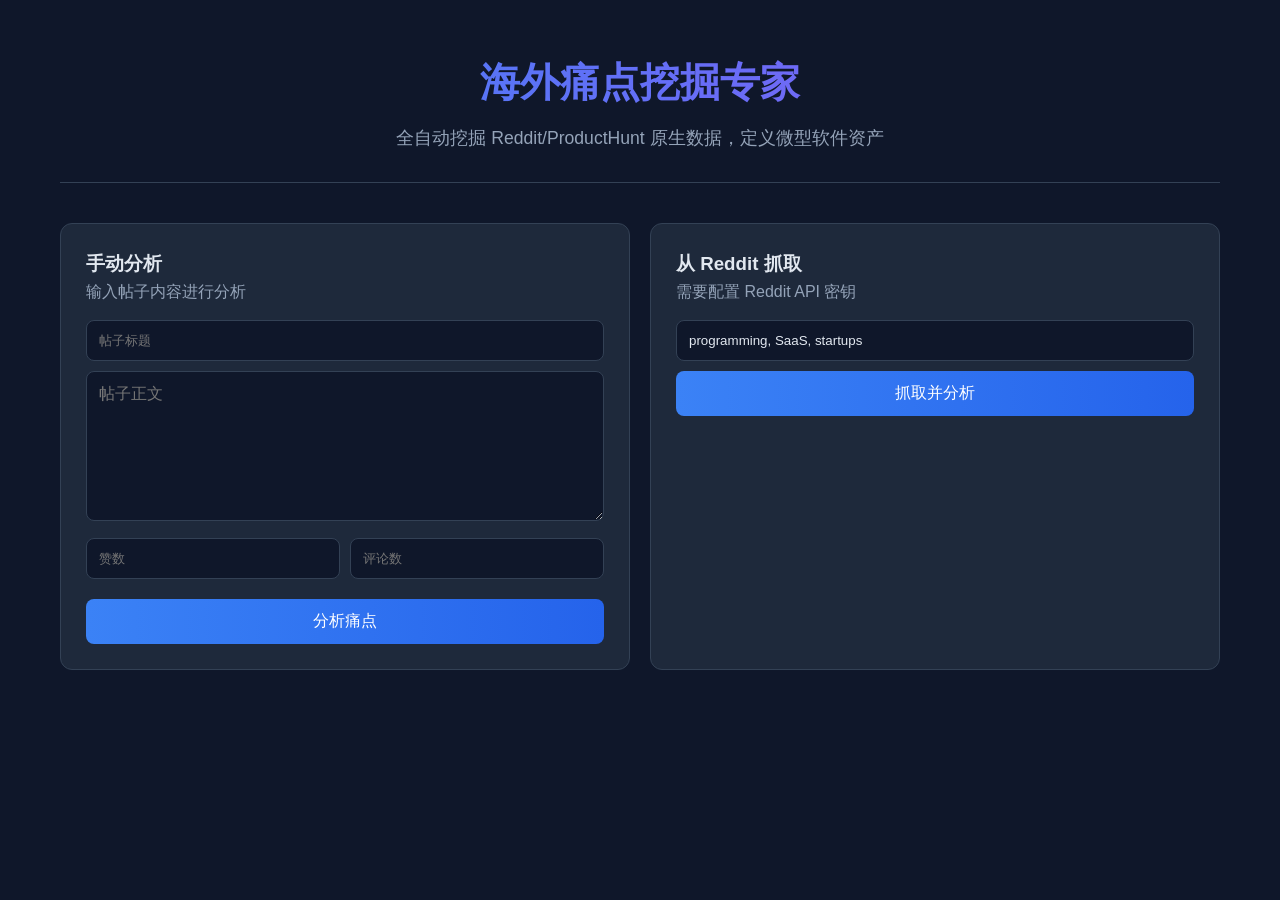
<file: static/index.html>
<!DOCTYPE html>
<html lang="zh-CN">
<head>
    <meta charset="UTF-8">
    <meta name="viewport" content="width=device-width, initial-scale=1.0">
    <title>海外痛点挖掘专家</title>
    <style>
        * { margin: 0; padding: 0; box-sizing: border-box; }
        body { font-family: -apple-system, BlinkMacSystemFont, 'Segoe UI', Roboto, Oxygen, Ubuntu, Cantarell, sans-serif; background: #0f172a; color: #e2e8f0; line-height: 1.6; }
        .container { max-width: 1200px; margin: 0 auto; padding: 20px; }
        header { text-align: center; margin-bottom: 40px; padding: 30px 0; border-bottom: 1px solid #334155; }
        h1 { font-size: 2.5rem; margin-bottom: 10px; background: linear-gradient(90deg, #3b82f6, #8b5cf6); -webkit-background-clip: text; -webkit-text-fill-color: transparent; }
        .subtitle { color: #94a3b8; font-size: 1.1rem; }
        .controls { display: grid; grid-template-columns: 1fr 1fr; gap: 20px; margin-bottom: 30px; }
        .panel { background: #1e293b; border-radius: 12px; padding: 25px; border: 1px solid #334155; }
        textarea { width: 100%; min-height: 150px; padding: 12px; background: #0f172a; border: 1px solid #334155; border-radius: 8px; color: #e2e8f0; font-size: 1rem; resize: vertical; }
        input { width: 100%; padding: 12px; background: #0f172a; border: 1px solid #334155; border-radius: 8px; color: #e2e8f0; margin-bottom: 10px; }
        button { background: linear-gradient(90deg, #3b82f6, #2563eb); color: white; border: none; padding: 12px 24px; border-radius: 8px; font-size: 1rem; cursor: pointer; transition: all 0.3s; width: 100%; }
        button:hover { transform: translateY(-2px); box-shadow: 0 4px 20px rgba(59, 130, 246, 0.4); }
        button:disabled { opacity: 0.6; cursor: not-allowed; }
        .results { margin-top: 30px; }
        .card { background: #1e293b; border-radius: 12px; padding: 25px; margin-bottom: 20px; border: 1px solid #334155; }
        .card-header { display: flex; justify-content: space-between; align-items: center; margin-bottom: 20px; border-bottom: 1px solid #334155; padding-bottom: 15px; }
        .score { background: #8b5cf6; padding: 4px 12px; border-radius: 20px; font-weight: bold; }
        .section { margin-bottom: 15px 0; }
        .section-title { color: #3b82f6; font-weight: 600; margin-bottom: 8px; }
        .ignore { color: #f59e0b; padding: 20px; border-radius: 8px; background: #1e293b; border: 1px solid #f59e0b; }
        pre { background: #0f172a; padding: 15px; border-radius: 8px; overflow-x: auto; }
        .loading { text-align: center; padding: 40px; }
    </style>
</head>
<body>
    <div class="container">
        <header>
            <h1>海外痛点挖掘专家</h1>
            <p class="subtitle">全自动挖掘 Reddit/ProductHunt 原生数据，定义微型软件资产</p>
        </header>

        <div class="controls">
            <div class="panel">
                <h3>手动分析</h3>
                <p style="color: #94a3b8; margin-bottom: 15px;">输入帖子内容进行分析</p>
                <input type="text" id="title" placeholder="帖子标题">
                <textarea id="text" placeholder="帖子正文"></textarea>
                <div style="display: grid; grid-template-columns: 1fr 1fr; gap: 10px; margin: 10px 0;">
                    <input type="number" id="score" placeholder="赞数">
                    <input type="number" id="comments" placeholder="评论数">
                </div>
                <button onclick="analyzeText()">分析痛点</button>
            </div>

            <div class="panel">
                <h3>从 Reddit 抓取</h3>
                <p style="color: #94a3b8; margin-bottom: 15px;">需要配置 Reddit API 密钥</p>
                <input type="text" id="subreddits" placeholder="子版块，逗号分隔" value="programming, SaaS, startups">
                <button onclick="fetchReddit()">抓取并分析</button>
            </div>
        </div>

        <div id="results" class="results"></div>
    </div>

    <script>
        async function analyzeText() {
            const title = document.getElementById('title').value;
            const text = document.getElementById('text').value;
            const score = parseInt(document.getElementById('score').value) || 0;
            const comments = parseInt(document.getElementById('comments').value) || 0;

            if (!text.trim()) {
                alert('请输入帖子内容');
                return;
            }

            const resultsDiv = document.getElementById('results');
            resultsDiv.innerHTML = '<div class="loading">分析中...</div>';

            try {
                const response = await fetch('/api/analyze', {
                    method: 'POST',
                    headers: { 'Content-Type': 'application/json' },
                    body: JSON.stringify({ title, text, score, num_comments: comments })
                });
                const data = await response.json();
                displayResults([data]);
            } catch (e) {
                resultsDiv.innerHTML = `<div class="ignore">错误: ${e.message}</div>`;
            }
        }

        async function fetchReddit() {
            const subreddits = document.getElementById('subreddits').value;
            const resultsDiv = document.getElementById('results');
            resultsDiv.innerHTML = '<div class="loading">抓取中...</div>';

            try {
                const response = await fetch(`/api/fetch?subreddits=${encodeURIComponent(subreddits)}`);
                const data = await response.json();
                displayResults(data.data);
            } catch (e) {
                resultsDiv.innerHTML = `<div class="ignore">错误: ${e.message}</div>`;
            }
        }

        function displayResults(results) {
            const resultsDiv = document.getElementById('results');
            
            if (!results || results.length === 0) {
                resultsDiv.innerHTML = '<div class="ignore">未发现有效痛点</div>';
                return;
            }

            resultsDiv.innerHTML = results.map(result => {
                if (result.status === 'IGNORE') {
                    return `<div class="ignore">【IGNORE】${result.reason}</div>`;
                }
                
                const d = result.data || result;
                return `
                    <div class="card">
                        <div class="card-header">
                            <h2>${d.mvp_definition.product_name}</h2>
                            <span class="score">${d.painpoint_summary.validation_score}</span>
                        </div>
                        
                        <div class="section">
                            <div class="section-title">用户痛点</div>
                            <p>${d.painpoint_summary.user_context}</p>
                            <p style="margin-top: 8px; color: #94a3b8;">触发关键词: ${d.painpoint_summary.trigger_keyword}</p>
                        </div>
                        
                        <div class="section">
                            <div class="section-title">竞品分析</div>
                            <p><strong>现有方案:</strong> ${d.competitor_analysis.current_substitute}</p>
                            <p><strong>缺点:</strong> ${d.competitor_analysis.substitute_flaws}</p>
                        </div>
                        
                        <div class="section">
                            <div class="section-title">MVP 定义</div>
                            <p><strong>核心功能:</strong> ${d.mvp_definition.core_feature_only}</p>
                            <p><strong>技术栈:</strong> ${d.mvp_definition.tech_stack_suggestion}</p>
                        </div>
                        
                        <div class="section">
                            <div class="section-title">变现方案</div>
                            <p><strong>定价:</strong> ${d.monetization_route.pricing_strategy}</p>
                            <p><strong>引流钩子:</strong> ${d.monetization_route.traffic_hook}</p>
                        </div>
                        
                        <div class="section">
                            <div class="section-title">JSON 输出</div>
                            <pre>${JSON.stringify(d, null, 2)}</pre>
                        </div>
                    </div>
                `;
            }).join('');
        }
    </script>
</body>
</html>
</file>
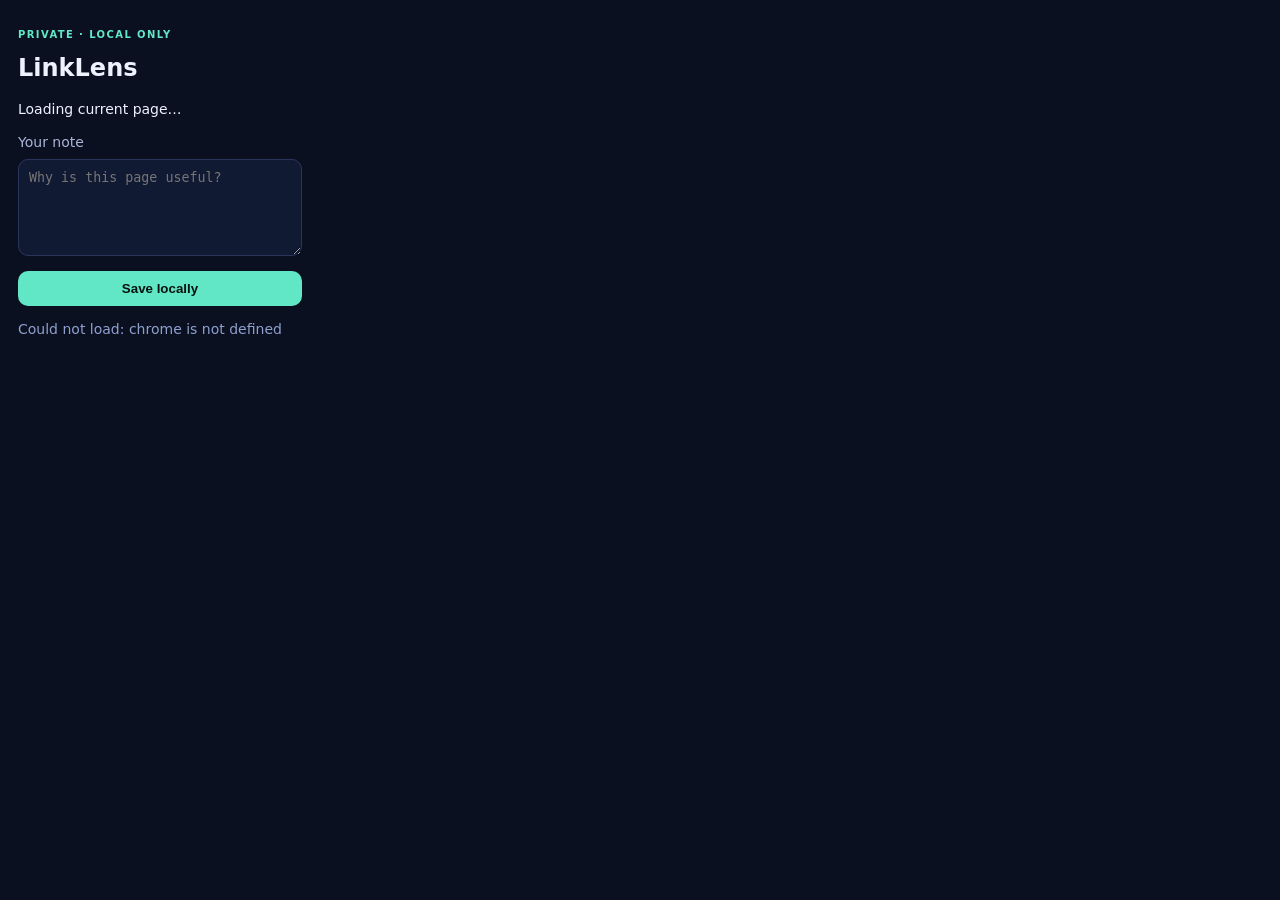
<file: examples/browser_extension/popup.html>
<!doctype html>
<html lang="en">
  <head>
    <meta charset="utf-8" />
    <meta name="viewport" content="width=device-width,initial-scale=1" />
    <title>LinkLens</title>
    <link rel="stylesheet" href="popup.css" />
  </head>
  <body>
    <main>
      <p class="eyebrow">PRIVATE · LOCAL ONLY</p>
      <h1>LinkLens</h1>
      <p id="page-title">Loading current page…</p>
      <label for="note">Your note</label>
      <textarea id="note" rows="5" placeholder="Why is this page useful?"></textarea>
      <button id="save" type="button">Save locally</button>
      <p id="status" role="status"></p>
    </main>
    <script src="popup.js"></script>
  </body>
</html>
</file>
<file: examples/browser_extension/popup.css>
:root { color-scheme: dark; font: 14px/1.4 system-ui, sans-serif; }
body { width: 320px; margin: 0; background: #0b1020; color: #eef2ff; }
main { padding: 18px; }
.eyebrow { color: #61e7c5; font-size: 10px; font-weight: 800; letter-spacing: .14em; }
h1 { margin: 4px 0 12px; font-size: 24px; }
label { display: block; margin: 14px 0 6px; color: #aab5d6; }
textarea { box-sizing: border-box; width: 100%; resize: vertical; border: 1px solid #2a355c; border-radius: 10px; padding: 10px; background: #111a33; color: inherit; }
button { width: 100%; margin-top: 10px; border: 0; border-radius: 10px; padding: 10px; background: #61e7c5; color: #06120f; font-weight: 800; cursor: pointer; }
#status { min-height: 20px; color: #8ea0ce; }
</file>
